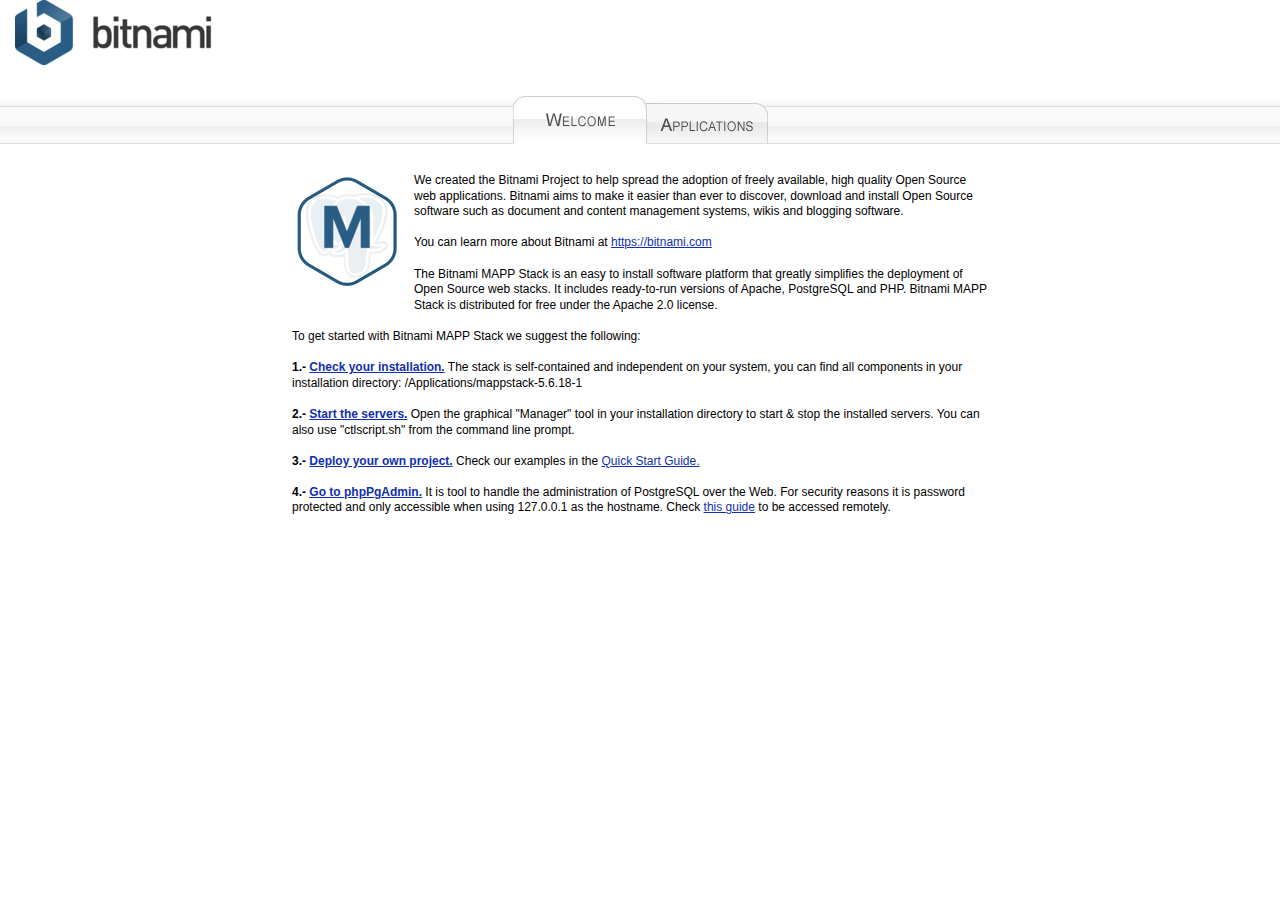
<file: index.html>
<!DOCTYPE html PUBLIC "-//W3C//DTD XHTML 1.0 Transitional//EN" "http://www.w3.org/TR/xhtml1/DTD/xhtml1-transitional.dtd">
<html xmlns="http://www.w3.org/1999/xhtml">
<head>
<meta http-equiv="Content-Type" content="text/html; charset=iso-8859-1" />
<title>Bitnami: Launch Page</title>
    <link href="css_library/bitnami.css" media="all" rel="Stylesheet" type="text/css"/>
</head>
<body>
<div id="container">
  <div id="header"> 
    <div id="bitnami">
        <a href="/"><img alt="Bitnami" src="img/bitnami.png?1186088387" /></a>
    </div>
  </div>
    <div id="menu_launch_page">
    	<table cellpadding="0" cellspacing="0">
        <tr>
          <td>
           	<img src="img/tab1_welcome.png" border="0" alt="" />
          </td>
          <td>
          	<a href='applications.html'>
          		<img src="img/tab2_welcome.png" border="0" alt="" />
          	</a>
          </td>
         </tr>
			</table>
    </div>
  <div id="lowerContainer">
    <div id="content">
        <div align="center">
<table class="tableParagraph">
<tr>
<td class="container">
<img align="left" src="img/mappstack.png" alt="Bitnami MAPP Stack">
<p>We created the Bitnami Project to help spread the adoption of freely
available, high quality Open Source web applications. Bitnami aims to make
it easier than ever to discover, download and install Open Source software such 
as document and content management systems, wikis and blogging software.<br/><br/>

You can learn more about Bitnami at <a href="https://bitnami.com">https://bitnami.com</a><br/><br/>

The Bitnami MAPP Stack is an easy to install
software platform that greatly simplifies the deployment of Open Source web
stacks. It includes ready-to-run versions of
Apache, PostgreSQL and PHP. Bitnami MAPP Stack is
distributed for free under the Apache 2.0 license.<br/><br/> 

To get started with Bitnami MAPP Stack we suggest the following:<br/><br/>


<b>1.- <a href="https://wiki.bitnami.com/Infrastructure_Stacks/Bitnami_AMP_Stacks#What_is_the_default_installation_directory.3f">Check your installation.</a></b> The stack is self-contained and independent on your system, you can find all components in your installation directory: /Applications/mappstack-5.6.18-1<br/><br/>
<b>2.- <a href="https://wiki.bitnami.com/Infrastructure_Stacks/Bitnami_AMP_Stacks#How_do_I_start_and_stop_the_servers.3f">Start the servers.</a></b> Open the graphical "Manager" tool in your installation directory to start & stop the installed servers. You can also use "ctlscript.sh" from the command line prompt. <br/><br/>
<b>3.- <a href="https://wiki.bitnami.com/Infrastructure_Stacks/Bitnami_AMP_Stacks#How_can_I_create_a_custom_PHP_application.3f">Deploy your own project.</a></b> Check our examples in the <a href="https://wiki.bitnami.com/Infrastructure_Stacks/Bitnami_AMP_Stacks">Quick Start Guide.</a><br/><br/>
<b>4.- <a href="http://127.0.0.1:8080/phppgadmin">Go to phpPgAdmin.</a></b> It is tool to handle the administration of PostgreSQL over the Web. For security reasons it is password protected and only accessible when using 127.0.0.1 as the hostname. Check <a href="https://wiki.bitnami.com/Components/phpMyAdmin_and_phpPgAdmin#How_to_enable_phpMyAdmin_or_phpPgAdmin_to_be_accessed_remotely.3f">this guide</a> to be accessed remotely.

</td>
</tr>
</table>
        </div>
        <br/><br/>
   </div>
  </div>
</div>
</body>
</html>
</file>
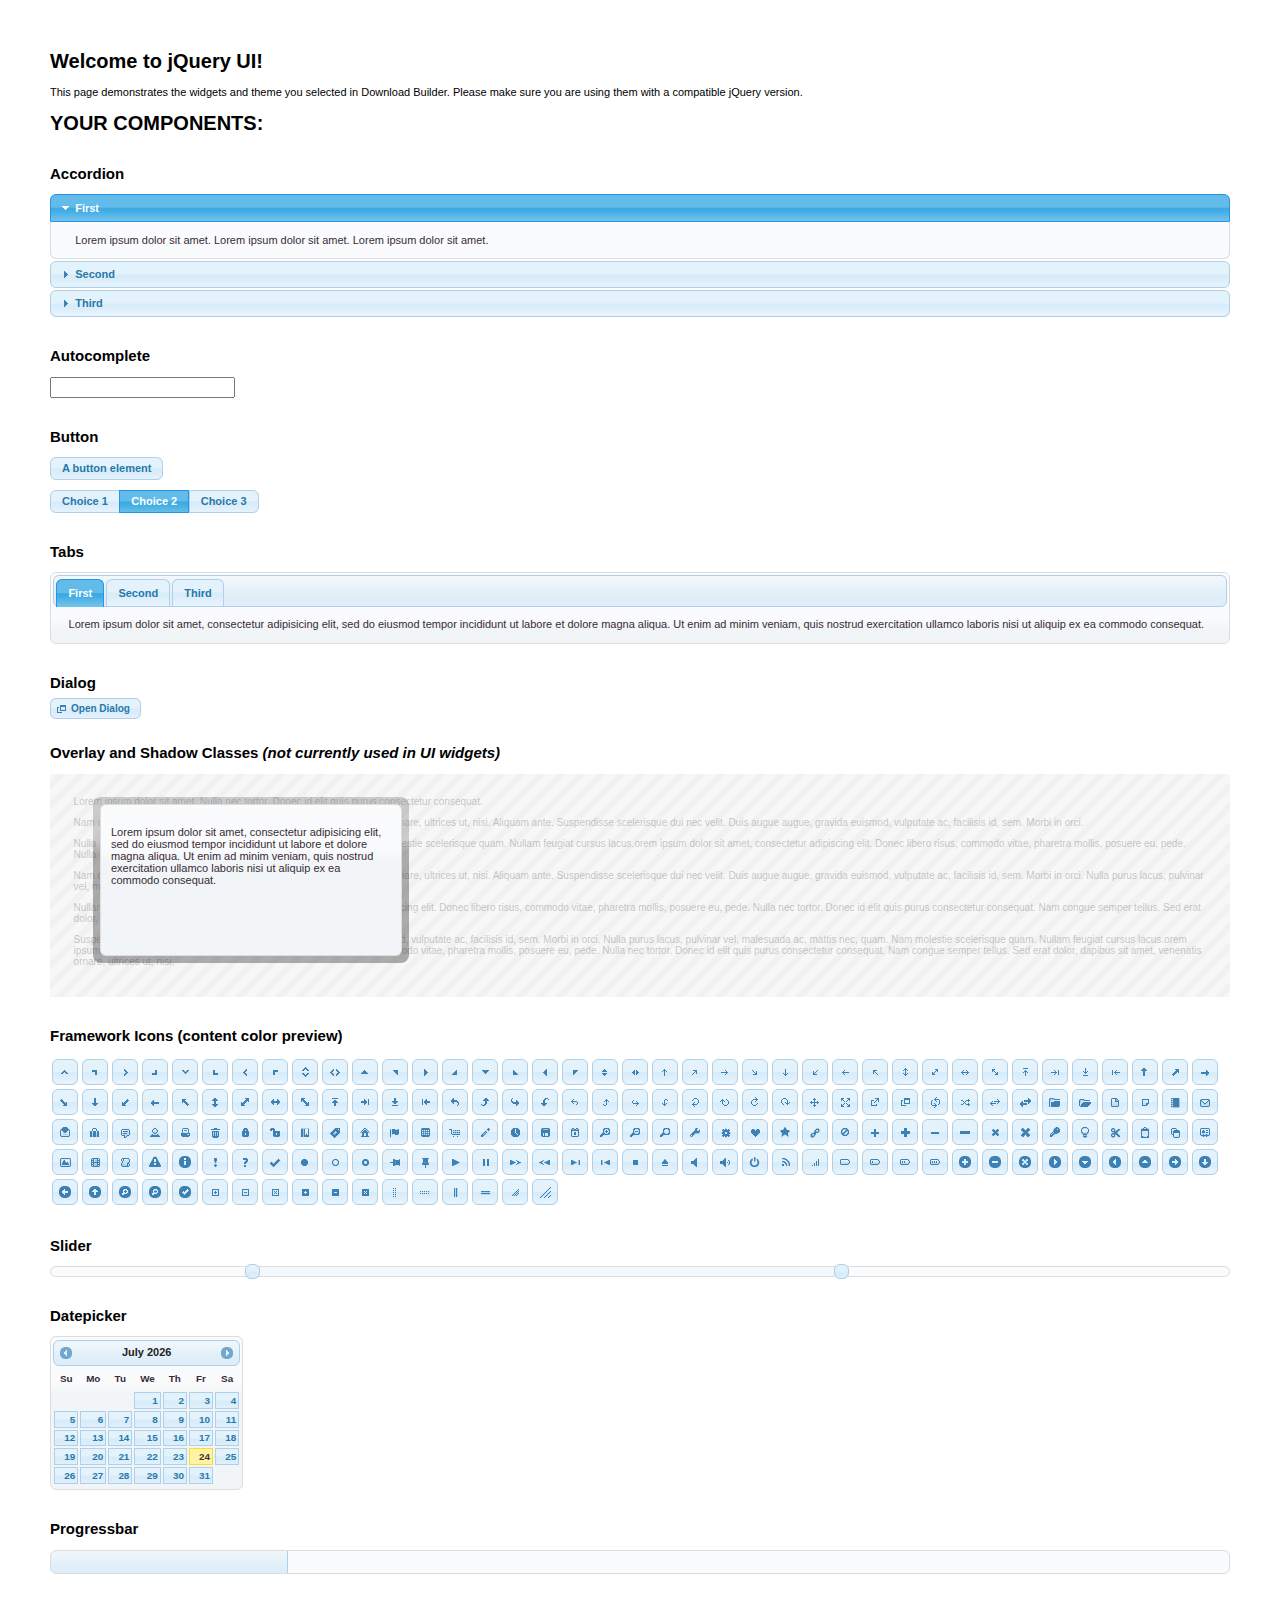
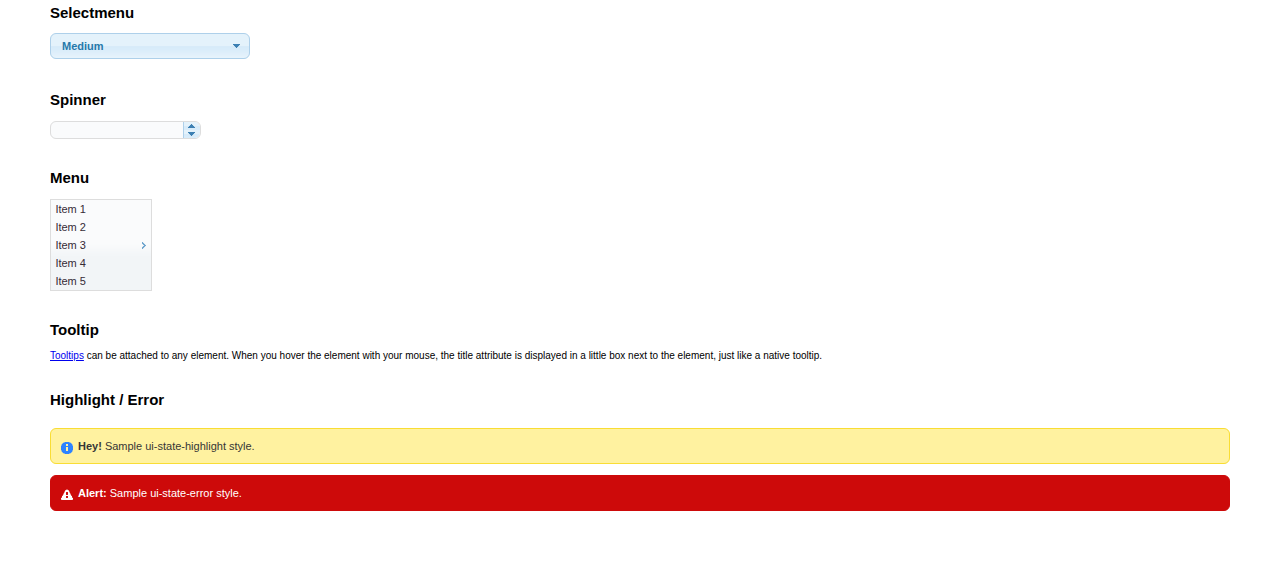
<file: js_library/jquery-ui-1.11.4.custom/index.html>
<!doctype html>
<html lang="us">
<head>
    <meta charset="utf-8">
    <title>jQuery UI Example Page</title>
    <link href="jquery-ui.css" rel="stylesheet">
    <style>
        body {
            font: 62.5% "Trebuchet MS", sans-serif;
            margin: 50px;
        }

        .demoHeaders {
            margin-top: 2em;
        }

        #dialog-link {
            padding: .4em 1em .4em 20px;
            text-decoration: none;
            position: relative;
        }

        #dialog-link span.ui-icon {
            margin: 0 5px 0 0;
            position: absolute;
            left: .2em;
            top: 50%;
            margin-top: -8px;
        }

        #icons {
            margin: 0;
            padding: 0;
        }

        #icons li {
            margin: 2px;
            position: relative;
            padding: 4px 0;
            cursor: pointer;
            float: left;
            list-style: none;
        }

        #icons span.ui-icon {
            float: left;
            margin: 0 4px;
        }

        .fakewindowcontain .ui-widget-overlay {
            position: absolute;
        }

        select {
            width: 200px;
        }
    </style>
</head>
<body>

<h1>Welcome to jQuery UI!</h1>

<div class="ui-widget">
    <p>This page demonstrates the widgets and theme you selected in Download Builder. Please make sure you are using
        them with a compatible jQuery version.</p>
</div>

<h1>YOUR COMPONENTS:</h1>


<!-- Accordion -->
<h2 class="demoHeaders">Accordion</h2>
<div id="accordion">
    <h3>First</h3>
    <div>Lorem ipsum dolor sit amet. Lorem ipsum dolor sit amet. Lorem ipsum dolor sit amet.</div>
    <h3>Second</h3>
    <div>Phasellus mattis tincidunt nibh.</div>
    <h3>Third</h3>
    <div>Nam dui erat, auctor a, dignissim quis.</div>
</div>


<!-- Autocomplete -->
<h2 class="demoHeaders">Autocomplete</h2>
<div>
    <input id="autocomplete" title="type &quot;a&quot;">
</div>


<!-- Button -->
<h2 class="demoHeaders">Button</h2>
<button id="button">A button element</button>
<form style="margin-top: 1em;">
    <div id="radioset">
        <input type="radio" id="radio1" name="radio"><label for="radio1">Choice 1</label>
        <input type="radio" id="radio2" name="radio" checked="checked"><label for="radio2">Choice 2</label>
        <input type="radio" id="radio3" name="radio"><label for="radio3">Choice 3</label>
    </div>
</form>


<!-- Tabs -->
<h2 class="demoHeaders">Tabs</h2>
<div id="tabs">
    <ul>
        <li><a href="#tabs-1">First</a></li>
        <li><a href="#tabs-2">Second</a></li>
        <li><a href="#tabs-3">Third</a></li>
    </ul>
    <div id="tabs-1">Lorem ipsum dolor sit amet, consectetur adipisicing elit, sed do eiusmod tempor incididunt ut
        labore et dolore magna aliqua. Ut enim ad minim veniam, quis nostrud exercitation ullamco laboris nisi ut
        aliquip ex ea commodo consequat.
    </div>
    <div id="tabs-2">Phasellus mattis tincidunt nibh. Cras orci urna, blandit id, pretium vel, aliquet ornare, felis.
        Maecenas scelerisque sem non nisl. Fusce sed lorem in enim dictum bibendum.
    </div>
    <div id="tabs-3">Nam dui erat, auctor a, dignissim quis, sollicitudin eu, felis. Pellentesque nisi urna, interdum
        eget, sagittis et, consequat vestibulum, lacus. Mauris porttitor ullamcorper augue.
    </div>
</div>


<!-- Dialog NOTE: Dialog is not generated by UI in this demo so it can be visually styled in themeroller-->
<h2 class="demoHeaders">Dialog</h2>
<p><a href="#" id="dialog-link" class="ui-state-default ui-corner-all"><span class="ui-icon ui-icon-newwin"></span>Open
    Dialog</a></p>

<h2 class="demoHeaders">Overlay and Shadow Classes <em>(not currently used in UI widgets)</em></h2>
<div style="position: relative; width: 96%; height: 200px; padding:1% 2%; overflow:hidden;" class="fakewindowcontain">
    <p>Lorem ipsum dolor sit amet, Nulla nec tortor. Donec id elit quis purus consectetur consequat. </p>
    <p>Nam congue semper tellus. Sed erat dolor, dapibus sit amet, venenatis ornare, ultrices ut, nisi. Aliquam ante.
        Suspendisse scelerisque dui nec velit. Duis augue augue, gravida euismod, vulputate ac, facilisis id, sem. Morbi
        in orci. </p>
    <p>Nulla purus lacus, pulvinar vel, malesuada ac, mattis nec, quam. Nam molestie scelerisque quam. Nullam feugiat
        cursus lacus.orem ipsum dolor sit amet, consectetur adipiscing elit. Donec libero risus, commodo vitae, pharetra
        mollis, posuere eu, pede. Nulla nec tortor. Donec id elit quis purus consectetur consequat. </p>
    <p>Nam congue semper tellus. Sed erat dolor, dapibus sit amet, venenatis ornare, ultrices ut, nisi. Aliquam ante.
        Suspendisse scelerisque dui nec velit. Duis augue augue, gravida euismod, vulputate ac, facilisis id, sem. Morbi
        in orci. Nulla purus lacus, pulvinar vel, malesuada ac, mattis nec, quam. Nam molestie scelerisque quam. </p>
    <p>Nullam feugiat cursus lacus.orem ipsum dolor sit amet, consectetur adipiscing elit. Donec libero risus, commodo
        vitae, pharetra mollis, posuere eu, pede. Nulla nec tortor. Donec id elit quis purus consectetur consequat. Nam
        congue semper tellus. Sed erat dolor, dapibus sit amet, venenatis ornare, ultrices ut, nisi. Aliquam ante. </p>
    <p>Suspendisse scelerisque dui nec velit. Duis augue augue, gravida euismod, vulputate ac, facilisis id, sem. Morbi
        in orci. Nulla purus lacus, pulvinar vel, malesuada ac, mattis nec, quam. Nam molestie scelerisque quam. Nullam
        feugiat cursus lacus.orem ipsum dolor sit amet, consectetur adipiscing elit. Donec libero risus, commodo vitae,
        pharetra mollis, posuere eu, pede. Nulla nec tortor. Donec id elit quis purus consectetur consequat. Nam congue
        semper tellus. Sed erat dolor, dapibus sit amet, venenatis ornare, ultrices ut, nisi. </p>

    <!-- ui-dialog -->
    <div class="ui-overlay">
        <div class="ui-widget-overlay"></div>
        <div class="ui-widget-shadow ui-corner-all"
             style="width: 302px; height: 152px; position: absolute; left: 50px; top: 30px;"></div>
    </div>
    <div style="position: absolute; width: 280px; height: 130px;left: 50px; top: 30px; padding: 10px;"
         class="ui-widget ui-widget-content ui-corner-all">
        <div class="ui-dialog-content ui-widget-content" style="background: none; border: 0;">
            <p>Lorem ipsum dolor sit amet, consectetur adipisicing elit, sed do eiusmod tempor incididunt ut labore et
                dolore magna aliqua. Ut enim ad minim veniam, quis nostrud exercitation ullamco laboris nisi ut aliquip
                ex ea commodo consequat.</p>
        </div>
    </div>

</div>

<!-- ui-dialog -->
<div id="dialog" title="Dialog Title">
    <p>Lorem ipsum dolor sit amet, consectetur adipisicing elit, sed do eiusmod tempor incididunt ut labore et dolore
        magna aliqua. Ut enim ad minim veniam, quis nostrud exercitation ullamco laboris nisi ut aliquip ex ea commodo
        consequat.</p>
</div>


<h2 class="demoHeaders">Framework Icons (content color preview)</h2>
<ul id="icons" class="ui-widget ui-helper-clearfix">
    <li class="ui-state-default ui-corner-all" title=".ui-icon-carat-1-n"><span
            class="ui-icon ui-icon-carat-1-n"></span></li>
    <li class="ui-state-default ui-corner-all" title=".ui-icon-carat-1-ne"><span
            class="ui-icon ui-icon-carat-1-ne"></span></li>
    <li class="ui-state-default ui-corner-all" title=".ui-icon-carat-1-e"><span
            class="ui-icon ui-icon-carat-1-e"></span></li>
    <li class="ui-state-default ui-corner-all" title=".ui-icon-carat-1-se"><span
            class="ui-icon ui-icon-carat-1-se"></span></li>
    <li class="ui-state-default ui-corner-all" title=".ui-icon-carat-1-s"><span
            class="ui-icon ui-icon-carat-1-s"></span></li>
    <li class="ui-state-default ui-corner-all" title=".ui-icon-carat-1-sw"><span
            class="ui-icon ui-icon-carat-1-sw"></span></li>
    <li class="ui-state-default ui-corner-all" title=".ui-icon-carat-1-w"><span
            class="ui-icon ui-icon-carat-1-w"></span></li>
    <li class="ui-state-default ui-corner-all" title=".ui-icon-carat-1-nw"><span
            class="ui-icon ui-icon-carat-1-nw"></span></li>
    <li class="ui-state-default ui-corner-all" title=".ui-icon-carat-2-n-s"><span
            class="ui-icon ui-icon-carat-2-n-s"></span></li>
    <li class="ui-state-default ui-corner-all" title=".ui-icon-carat-2-e-w"><span
            class="ui-icon ui-icon-carat-2-e-w"></span></li>
    <li class="ui-state-default ui-corner-all" title=".ui-icon-triangle-1-n"><span
            class="ui-icon ui-icon-triangle-1-n"></span></li>
    <li class="ui-state-default ui-corner-all" title=".ui-icon-triangle-1-ne"><span
            class="ui-icon ui-icon-triangle-1-ne"></span></li>
    <li class="ui-state-default ui-corner-all" title=".ui-icon-triangle-1-e"><span
            class="ui-icon ui-icon-triangle-1-e"></span></li>
    <li class="ui-state-default ui-corner-all" title=".ui-icon-triangle-1-se"><span
            class="ui-icon ui-icon-triangle-1-se"></span></li>
    <li class="ui-state-default ui-corner-all" title=".ui-icon-triangle-1-s"><span
            class="ui-icon ui-icon-triangle-1-s"></span></li>
    <li class="ui-state-default ui-corner-all" title=".ui-icon-triangle-1-sw"><span
            class="ui-icon ui-icon-triangle-1-sw"></span></li>
    <li class="ui-state-default ui-corner-all" title=".ui-icon-triangle-1-w"><span
            class="ui-icon ui-icon-triangle-1-w"></span></li>
    <li class="ui-state-default ui-corner-all" title=".ui-icon-triangle-1-nw"><span
            class="ui-icon ui-icon-triangle-1-nw"></span></li>
    <li class="ui-state-default ui-corner-all" title=".ui-icon-triangle-2-n-s"><span
            class="ui-icon ui-icon-triangle-2-n-s"></span></li>
    <li class="ui-state-default ui-corner-all" title=".ui-icon-triangle-2-e-w"><span
            class="ui-icon ui-icon-triangle-2-e-w"></span></li>
    <li class="ui-state-default ui-corner-all" title=".ui-icon-arrow-1-n"><span
            class="ui-icon ui-icon-arrow-1-n"></span></li>
    <li class="ui-state-default ui-corner-all" title=".ui-icon-arrow-1-ne"><span
            class="ui-icon ui-icon-arrow-1-ne"></span></li>
    <li class="ui-state-default ui-corner-all" title=".ui-icon-arrow-1-e"><span
            class="ui-icon ui-icon-arrow-1-e"></span></li>
    <li class="ui-state-default ui-corner-all" title=".ui-icon-arrow-1-se"><span
            class="ui-icon ui-icon-arrow-1-se"></span></li>
    <li class="ui-state-default ui-corner-all" title=".ui-icon-arrow-1-s"><span
            class="ui-icon ui-icon-arrow-1-s"></span></li>
    <li class="ui-state-default ui-corner-all" title=".ui-icon-arrow-1-sw"><span
            class="ui-icon ui-icon-arrow-1-sw"></span></li>
    <li class="ui-state-default ui-corner-all" title=".ui-icon-arrow-1-w"><span
            class="ui-icon ui-icon-arrow-1-w"></span></li>
    <li class="ui-state-default ui-corner-all" title=".ui-icon-arrow-1-nw"><span
            class="ui-icon ui-icon-arrow-1-nw"></span></li>
    <li class="ui-state-default ui-corner-all" title=".ui-icon-arrow-2-n-s"><span
            class="ui-icon ui-icon-arrow-2-n-s"></span></li>
    <li class="ui-state-default ui-corner-all" title=".ui-icon-arrow-2-ne-sw"><span
            class="ui-icon ui-icon-arrow-2-ne-sw"></span></li>
    <li class="ui-state-default ui-corner-all" title=".ui-icon-arrow-2-e-w"><span
            class="ui-icon ui-icon-arrow-2-e-w"></span></li>
    <li class="ui-state-default ui-corner-all" title=".ui-icon-arrow-2-se-nw"><span
            class="ui-icon ui-icon-arrow-2-se-nw"></span></li>
    <li class="ui-state-default ui-corner-all" title=".ui-icon-arrowstop-1-n"><span
            class="ui-icon ui-icon-arrowstop-1-n"></span></li>
    <li class="ui-state-default ui-corner-all" title=".ui-icon-arrowstop-1-e"><span
            class="ui-icon ui-icon-arrowstop-1-e"></span></li>
    <li class="ui-state-default ui-corner-all" title=".ui-icon-arrowstop-1-s"><span
            class="ui-icon ui-icon-arrowstop-1-s"></span></li>
    <li class="ui-state-default ui-corner-all" title=".ui-icon-arrowstop-1-w"><span
            class="ui-icon ui-icon-arrowstop-1-w"></span></li>
    <li class="ui-state-default ui-corner-all" title=".ui-icon-arrowthick-1-n"><span
            class="ui-icon ui-icon-arrowthick-1-n"></span></li>
    <li class="ui-state-default ui-corner-all" title=".ui-icon-arrowthick-1-ne"><span
            class="ui-icon ui-icon-arrowthick-1-ne"></span></li>
    <li class="ui-state-default ui-corner-all" title=".ui-icon-arrowthick-1-e"><span
            class="ui-icon ui-icon-arrowthick-1-e"></span></li>
    <li class="ui-state-default ui-corner-all" title=".ui-icon-arrowthick-1-se"><span
            class="ui-icon ui-icon-arrowthick-1-se"></span></li>
    <li class="ui-state-default ui-corner-all" title=".ui-icon-arrowthick-1-s"><span
            class="ui-icon ui-icon-arrowthick-1-s"></span></li>
    <li class="ui-state-default ui-corner-all" title=".ui-icon-arrowthick-1-sw"><span
            class="ui-icon ui-icon-arrowthick-1-sw"></span></li>
    <li class="ui-state-default ui-corner-all" title=".ui-icon-arrowthick-1-w"><span
            class="ui-icon ui-icon-arrowthick-1-w"></span></li>
    <li class="ui-state-default ui-corner-all" title=".ui-icon-arrowthick-1-nw"><span
            class="ui-icon ui-icon-arrowthick-1-nw"></span></li>
    <li class="ui-state-default ui-corner-all" title=".ui-icon-arrowthick-2-n-s"><span
            class="ui-icon ui-icon-arrowthick-2-n-s"></span></li>
    <li class="ui-state-default ui-corner-all" title=".ui-icon-arrowthick-2-ne-sw"><span
            class="ui-icon ui-icon-arrowthick-2-ne-sw"></span></li>
    <li class="ui-state-default ui-corner-all" title=".ui-icon-arrowthick-2-e-w"><span
            class="ui-icon ui-icon-arrowthick-2-e-w"></span></li>
    <li class="ui-state-default ui-corner-all" title=".ui-icon-arrowthick-2-se-nw"><span
            class="ui-icon ui-icon-arrowthick-2-se-nw"></span></li>
    <li class="ui-state-default ui-corner-all" title=".ui-icon-arrowthickstop-1-n"><span
            class="ui-icon ui-icon-arrowthickstop-1-n"></span></li>
    <li class="ui-state-default ui-corner-all" title=".ui-icon-arrowthickstop-1-e"><span
            class="ui-icon ui-icon-arrowthickstop-1-e"></span></li>
    <li class="ui-state-default ui-corner-all" title=".ui-icon-arrowthickstop-1-s"><span
            class="ui-icon ui-icon-arrowthickstop-1-s"></span></li>
    <li class="ui-state-default ui-corner-all" title=".ui-icon-arrowthickstop-1-w"><span
            class="ui-icon ui-icon-arrowthickstop-1-w"></span></li>
    <li class="ui-state-default ui-corner-all" title=".ui-icon-arrowreturnthick-1-w"><span
            class="ui-icon ui-icon-arrowreturnthick-1-w"></span></li>
    <li class="ui-state-default ui-corner-all" title=".ui-icon-arrowreturnthick-1-n"><span
            class="ui-icon ui-icon-arrowreturnthick-1-n"></span></li>
    <li class="ui-state-default ui-corner-all" title=".ui-icon-arrowreturnthick-1-e"><span
            class="ui-icon ui-icon-arrowreturnthick-1-e"></span></li>
    <li class="ui-state-default ui-corner-all" title=".ui-icon-arrowreturnthick-1-s"><span
            class="ui-icon ui-icon-arrowreturnthick-1-s"></span></li>
    <li class="ui-state-default ui-corner-all" title=".ui-icon-arrowreturn-1-w"><span
            class="ui-icon ui-icon-arrowreturn-1-w"></span></li>
    <li class="ui-state-default ui-corner-all" title=".ui-icon-arrowreturn-1-n"><span
            class="ui-icon ui-icon-arrowreturn-1-n"></span></li>
    <li class="ui-state-default ui-corner-all" title=".ui-icon-arrowreturn-1-e"><span
            class="ui-icon ui-icon-arrowreturn-1-e"></span></li>
    <li class="ui-state-default ui-corner-all" title=".ui-icon-arrowreturn-1-s"><span
            class="ui-icon ui-icon-arrowreturn-1-s"></span></li>
    <li class="ui-state-default ui-corner-all" title=".ui-icon-arrowrefresh-1-w"><span
            class="ui-icon ui-icon-arrowrefresh-1-w"></span></li>
    <li class="ui-state-default ui-corner-all" title=".ui-icon-arrowrefresh-1-n"><span
            class="ui-icon ui-icon-arrowrefresh-1-n"></span></li>
    <li class="ui-state-default ui-corner-all" title=".ui-icon-arrowrefresh-1-e"><span
            class="ui-icon ui-icon-arrowrefresh-1-e"></span></li>
    <li class="ui-state-default ui-corner-all" title=".ui-icon-arrowrefresh-1-s"><span
            class="ui-icon ui-icon-arrowrefresh-1-s"></span></li>
    <li class="ui-state-default ui-corner-all" title=".ui-icon-arrow-4"><span class="ui-icon ui-icon-arrow-4"></span>
    </li>
    <li class="ui-state-default ui-corner-all" title=".ui-icon-arrow-4-diag"><span
            class="ui-icon ui-icon-arrow-4-diag"></span></li>
    <li class="ui-state-default ui-corner-all" title=".ui-icon-extlink"><span class="ui-icon ui-icon-extlink"></span>
    </li>
    <li class="ui-state-default ui-corner-all" title=".ui-icon-newwin"><span class="ui-icon ui-icon-newwin"></span></li>
    <li class="ui-state-default ui-corner-all" title=".ui-icon-refresh"><span class="ui-icon ui-icon-refresh"></span>
    </li>
    <li class="ui-state-default ui-corner-all" title=".ui-icon-shuffle"><span class="ui-icon ui-icon-shuffle"></span>
    </li>
    <li class="ui-state-default ui-corner-all" title=".ui-icon-transfer-e-w"><span
            class="ui-icon ui-icon-transfer-e-w"></span></li>
    <li class="ui-state-default ui-corner-all" title=".ui-icon-transferthick-e-w"><span
            class="ui-icon ui-icon-transferthick-e-w"></span></li>
    <li class="ui-state-default ui-corner-all" title=".ui-icon-folder-collapsed"><span
            class="ui-icon ui-icon-folder-collapsed"></span></li>
    <li class="ui-state-default ui-corner-all" title=".ui-icon-folder-open"><span
            class="ui-icon ui-icon-folder-open"></span></li>
    <li class="ui-state-default ui-corner-all" title=".ui-icon-document"><span class="ui-icon ui-icon-document"></span>
    </li>
    <li class="ui-state-default ui-corner-all" title=".ui-icon-document-b"><span
            class="ui-icon ui-icon-document-b"></span></li>
    <li class="ui-state-default ui-corner-all" title=".ui-icon-note"><span class="ui-icon ui-icon-note"></span></li>
    <li class="ui-state-default ui-corner-all" title=".ui-icon-mail-closed"><span
            class="ui-icon ui-icon-mail-closed"></span></li>
    <li class="ui-state-default ui-corner-all" title=".ui-icon-mail-open"><span
            class="ui-icon ui-icon-mail-open"></span></li>
    <li class="ui-state-default ui-corner-all" title=".ui-icon-suitcase"><span class="ui-icon ui-icon-suitcase"></span>
    </li>
    <li class="ui-state-default ui-corner-all" title=".ui-icon-comment"><span class="ui-icon ui-icon-comment"></span>
    </li>
    <li class="ui-state-default ui-corner-all" title=".ui-icon-person"><span class="ui-icon ui-icon-person"></span></li>
    <li class="ui-state-default ui-corner-all" title=".ui-icon-print"><span class="ui-icon ui-icon-print"></span></li>
    <li class="ui-state-default ui-corner-all" title=".ui-icon-trash"><span class="ui-icon ui-icon-trash"></span></li>
    <li class="ui-state-default ui-corner-all" title=".ui-icon-locked"><span class="ui-icon ui-icon-locked"></span></li>
    <li class="ui-state-default ui-corner-all" title=".ui-icon-unlocked"><span class="ui-icon ui-icon-unlocked"></span>
    </li>
    <li class="ui-state-default ui-corner-all" title=".ui-icon-bookmark"><span class="ui-icon ui-icon-bookmark"></span>
    </li>
    <li class="ui-state-default ui-corner-all" title=".ui-icon-tag"><span class="ui-icon ui-icon-tag"></span></li>
    <li class="ui-state-default ui-corner-all" title=".ui-icon-home"><span class="ui-icon ui-icon-home"></span></li>
    <li class="ui-state-default ui-corner-all" title=".ui-icon-flag"><span class="ui-icon ui-icon-flag"></span></li>
    <li class="ui-state-default ui-corner-all" title=".ui-icon-calculator"><span
            class="ui-icon ui-icon-calculator"></span></li>
    <li class="ui-state-default ui-corner-all" title=".ui-icon-cart"><span class="ui-icon ui-icon-cart"></span></li>
    <li class="ui-state-default ui-corner-all" title=".ui-icon-pencil"><span class="ui-icon ui-icon-pencil"></span></li>
    <li class="ui-state-default ui-corner-all" title=".ui-icon-clock"><span class="ui-icon ui-icon-clock"></span></li>
    <li class="ui-state-default ui-corner-all" title=".ui-icon-disk"><span class="ui-icon ui-icon-disk"></span></li>
    <li class="ui-state-default ui-corner-all" title=".ui-icon-calendar"><span class="ui-icon ui-icon-calendar"></span>
    </li>
    <li class="ui-state-default ui-corner-all" title=".ui-icon-zoomin"><span class="ui-icon ui-icon-zoomin"></span></li>
    <li class="ui-state-default ui-corner-all" title=".ui-icon-zoomout"><span class="ui-icon ui-icon-zoomout"></span>
    </li>
    <li class="ui-state-default ui-corner-all" title=".ui-icon-search"><span class="ui-icon ui-icon-search"></span></li>
    <li class="ui-state-default ui-corner-all" title=".ui-icon-wrench"><span class="ui-icon ui-icon-wrench"></span></li>
    <li class="ui-state-default ui-corner-all" title=".ui-icon-gear"><span class="ui-icon ui-icon-gear"></span></li>
    <li class="ui-state-default ui-corner-all" title=".ui-icon-heart"><span class="ui-icon ui-icon-heart"></span></li>
    <li class="ui-state-default ui-corner-all" title=".ui-icon-star"><span class="ui-icon ui-icon-star"></span></li>
    <li class="ui-state-default ui-corner-all" title=".ui-icon-link"><span class="ui-icon ui-icon-link"></span></li>
    <li class="ui-state-default ui-corner-all" title=".ui-icon-cancel"><span class="ui-icon ui-icon-cancel"></span></li>
    <li class="ui-state-default ui-corner-all" title=".ui-icon-plus"><span class="ui-icon ui-icon-plus"></span></li>
    <li class="ui-state-default ui-corner-all" title=".ui-icon-plusthick"><span
            class="ui-icon ui-icon-plusthick"></span></li>
    <li class="ui-state-default ui-corner-all" title=".ui-icon-minus"><span class="ui-icon ui-icon-minus"></span></li>
    <li class="ui-state-default ui-corner-all" title=".ui-icon-minusthick"><span
            class="ui-icon ui-icon-minusthick"></span></li>
    <li class="ui-state-default ui-corner-all" title=".ui-icon-close"><span class="ui-icon ui-icon-close"></span></li>
    <li class="ui-state-default ui-corner-all" title=".ui-icon-closethick"><span
            class="ui-icon ui-icon-closethick"></span></li>
    <li class="ui-state-default ui-corner-all" title=".ui-icon-key"><span class="ui-icon ui-icon-key"></span></li>
    <li class="ui-state-default ui-corner-all" title=".ui-icon-lightbulb"><span
            class="ui-icon ui-icon-lightbulb"></span></li>
    <li class="ui-state-default ui-corner-all" title=".ui-icon-scissors"><span class="ui-icon ui-icon-scissors"></span>
    </li>
    <li class="ui-state-default ui-corner-all" title=".ui-icon-clipboard"><span
            class="ui-icon ui-icon-clipboard"></span></li>
    <li class="ui-state-default ui-corner-all" title=".ui-icon-copy"><span class="ui-icon ui-icon-copy"></span></li>
    <li class="ui-state-default ui-corner-all" title=".ui-icon-contact"><span class="ui-icon ui-icon-contact"></span>
    </li>
    <li class="ui-state-default ui-corner-all" title=".ui-icon-image"><span class="ui-icon ui-icon-image"></span></li>
    <li class="ui-state-default ui-corner-all" title=".ui-icon-video"><span class="ui-icon ui-icon-video"></span></li>
    <li class="ui-state-default ui-corner-all" title=".ui-icon-script"><span class="ui-icon ui-icon-script"></span></li>
    <li class="ui-state-default ui-corner-all" title=".ui-icon-alert"><span class="ui-icon ui-icon-alert"></span></li>
    <li class="ui-state-default ui-corner-all" title=".ui-icon-info"><span class="ui-icon ui-icon-info"></span></li>
    <li class="ui-state-default ui-corner-all" title=".ui-icon-notice"><span class="ui-icon ui-icon-notice"></span></li>
    <li class="ui-state-default ui-corner-all" title=".ui-icon-help"><span class="ui-icon ui-icon-help"></span></li>
    <li class="ui-state-default ui-corner-all" title=".ui-icon-check"><span class="ui-icon ui-icon-check"></span></li>
    <li class="ui-state-default ui-corner-all" title=".ui-icon-bullet"><span class="ui-icon ui-icon-bullet"></span></li>
    <li class="ui-state-default ui-corner-all" title=".ui-icon-radio-off"><span
            class="ui-icon ui-icon-radio-off"></span></li>
    <li class="ui-state-default ui-corner-all" title=".ui-icon-radio-on"><span class="ui-icon ui-icon-radio-on"></span>
    </li>
    <li class="ui-state-default ui-corner-all" title=".ui-icon-pin-w"><span class="ui-icon ui-icon-pin-w"></span></li>
    <li class="ui-state-default ui-corner-all" title=".ui-icon-pin-s"><span class="ui-icon ui-icon-pin-s"></span></li>
    <li class="ui-state-default ui-corner-all" title=".ui-icon-play"><span class="ui-icon ui-icon-play"></span></li>
    <li class="ui-state-default ui-corner-all" title=".ui-icon-pause"><span class="ui-icon ui-icon-pause"></span></li>
    <li class="ui-state-default ui-corner-all" title=".ui-icon-seek-next"><span
            class="ui-icon ui-icon-seek-next"></span></li>
    <li class="ui-state-default ui-corner-all" title=".ui-icon-seek-prev"><span
            class="ui-icon ui-icon-seek-prev"></span></li>
    <li class="ui-state-default ui-corner-all" title=".ui-icon-seek-end"><span class="ui-icon ui-icon-seek-end"></span>
    </li>
    <li class="ui-state-default ui-corner-all" title=".ui-icon-seek-first"><span
            class="ui-icon ui-icon-seek-first"></span></li>
    <li class="ui-state-default ui-corner-all" title=".ui-icon-stop"><span class="ui-icon ui-icon-stop"></span></li>
    <li class="ui-state-default ui-corner-all" title=".ui-icon-eject"><span class="ui-icon ui-icon-eject"></span></li>
    <li class="ui-state-default ui-corner-all" title=".ui-icon-volume-off"><span
            class="ui-icon ui-icon-volume-off"></span></li>
    <li class="ui-state-default ui-corner-all" title=".ui-icon-volume-on"><span
            class="ui-icon ui-icon-volume-on"></span></li>
    <li class="ui-state-default ui-corner-all" title=".ui-icon-power"><span class="ui-icon ui-icon-power"></span></li>
    <li class="ui-state-default ui-corner-all" title=".ui-icon-signal-diag"><span
            class="ui-icon ui-icon-signal-diag"></span></li>
    <li class="ui-state-default ui-corner-all" title=".ui-icon-signal"><span class="ui-icon ui-icon-signal"></span></li>
    <li class="ui-state-default ui-corner-all" title=".ui-icon-battery-0"><span
            class="ui-icon ui-icon-battery-0"></span></li>
    <li class="ui-state-default ui-corner-all" title=".ui-icon-battery-1"><span
            class="ui-icon ui-icon-battery-1"></span></li>
    <li class="ui-state-default ui-corner-all" title=".ui-icon-battery-2"><span
            class="ui-icon ui-icon-battery-2"></span></li>
    <li class="ui-state-default ui-corner-all" title=".ui-icon-battery-3"><span
            class="ui-icon ui-icon-battery-3"></span></li>
    <li class="ui-state-default ui-corner-all" title=".ui-icon-circle-plus"><span
            class="ui-icon ui-icon-circle-plus"></span></li>
    <li class="ui-state-default ui-corner-all" title=".ui-icon-circle-minus"><span
            class="ui-icon ui-icon-circle-minus"></span></li>
    <li class="ui-state-default ui-corner-all" title=".ui-icon-circle-close"><span
            class="ui-icon ui-icon-circle-close"></span></li>
    <li class="ui-state-default ui-corner-all" title=".ui-icon-circle-triangle-e"><span
            class="ui-icon ui-icon-circle-triangle-e"></span></li>
    <li class="ui-state-default ui-corner-all" title=".ui-icon-circle-triangle-s"><span
            class="ui-icon ui-icon-circle-triangle-s"></span></li>
    <li class="ui-state-default ui-corner-all" title=".ui-icon-circle-triangle-w"><span
            class="ui-icon ui-icon-circle-triangle-w"></span></li>
    <li class="ui-state-default ui-corner-all" title=".ui-icon-circle-triangle-n"><span
            class="ui-icon ui-icon-circle-triangle-n"></span></li>
    <li class="ui-state-default ui-corner-all" title=".ui-icon-circle-arrow-e"><span
            class="ui-icon ui-icon-circle-arrow-e"></span></li>
    <li class="ui-state-default ui-corner-all" title=".ui-icon-circle-arrow-s"><span
            class="ui-icon ui-icon-circle-arrow-s"></span></li>
    <li class="ui-state-default ui-corner-all" title=".ui-icon-circle-arrow-w"><span
            class="ui-icon ui-icon-circle-arrow-w"></span></li>
    <li class="ui-state-default ui-corner-all" title=".ui-icon-circle-arrow-n"><span
            class="ui-icon ui-icon-circle-arrow-n"></span></li>
    <li class="ui-state-default ui-corner-all" title=".ui-icon-circle-zoomin"><span
            class="ui-icon ui-icon-circle-zoomin"></span></li>
    <li class="ui-state-default ui-corner-all" title=".ui-icon-circle-zoomout"><span
            class="ui-icon ui-icon-circle-zoomout"></span></li>
    <li class="ui-state-default ui-corner-all" title=".ui-icon-circle-check"><span
            class="ui-icon ui-icon-circle-check"></span></li>
    <li class="ui-state-default ui-corner-all" title=".ui-icon-circlesmall-plus"><span
            class="ui-icon ui-icon-circlesmall-plus"></span></li>
    <li class="ui-state-default ui-corner-all" title=".ui-icon-circlesmall-minus"><span
            class="ui-icon ui-icon-circlesmall-minus"></span></li>
    <li class="ui-state-default ui-corner-all" title=".ui-icon-circlesmall-close"><span
            class="ui-icon ui-icon-circlesmall-close"></span></li>
    <li class="ui-state-default ui-corner-all" title=".ui-icon-squaresmall-plus"><span
            class="ui-icon ui-icon-squaresmall-plus"></span></li>
    <li class="ui-state-default ui-corner-all" title=".ui-icon-squaresmall-minus"><span
            class="ui-icon ui-icon-squaresmall-minus"></span></li>
    <li class="ui-state-default ui-corner-all" title=".ui-icon-squaresmall-close"><span
            class="ui-icon ui-icon-squaresmall-close"></span></li>
    <li class="ui-state-default ui-corner-all" title=".ui-icon-grip-dotted-vertical"><span
            class="ui-icon ui-icon-grip-dotted-vertical"></span></li>
    <li class="ui-state-default ui-corner-all" title=".ui-icon-grip-dotted-horizontal"><span
            class="ui-icon ui-icon-grip-dotted-horizontal"></span></li>
    <li class="ui-state-default ui-corner-all" title=".ui-icon-grip-solid-vertical"><span
            class="ui-icon ui-icon-grip-solid-vertical"></span></li>
    <li class="ui-state-default ui-corner-all" title=".ui-icon-grip-solid-horizontal"><span
            class="ui-icon ui-icon-grip-solid-horizontal"></span></li>
    <li class="ui-state-default ui-corner-all" title=".ui-icon-gripsmall-diagonal-se"><span
            class="ui-icon ui-icon-gripsmall-diagonal-se"></span></li>
    <li class="ui-state-default ui-corner-all" title=".ui-icon-grip-diagonal-se"><span
            class="ui-icon ui-icon-grip-diagonal-se"></span></li>
</ul>


<!-- Slider -->
<h2 class="demoHeaders">Slider</h2>
<div id="slider"></div>


<!-- Datepicker -->
<h2 class="demoHeaders">Datepicker</h2>
<div id="datepicker"></div>


<!-- Progressbar -->
<h2 class="demoHeaders">Progressbar</h2>
<div id="progressbar"></div>


<!-- Progressbar -->
<h2 class="demoHeaders">Selectmenu</h2>
<select id="selectmenu">
    <option>Slower</option>
    <option>Slow</option>
    <option selected="selected">Medium</option>
    <option>Fast</option>
    <option>Faster</option>
</select>


<!-- Spinner -->
<h2 class="demoHeaders">Spinner</h2>
<input id="spinner">


<!-- Menu -->
<h2 class="demoHeaders">Menu</h2>
<ul style="width:100px;" id="menu">
    <li>Item 1</li>
    <li>Item 2</li>
    <li>Item 3
        <ul>
            <li>Item 3-1</li>
            <li>Item 3-2</li>
            <li>Item 3-3</li>
            <li>Item 3-4</li>
            <li>Item 3-5</li>
        </ul>
    </li>
    <li>Item 4</li>
    <li>Item 5</li>
</ul>


<!-- Tooltip -->
<h2 class="demoHeaders">Tooltip</h2>
<p id="tooltip">
    <a href="#" title="That&apos;s what this widget is">Tooltips</a> can be attached to any element. When you hover
    the element with your mouse, the title attribute is displayed in a little box next to the element, just like a
    native tooltip.
</p>


<!-- Highlight / Error -->
<h2 class="demoHeaders">Highlight / Error</h2>
<div class="ui-widget">
    <div class="ui-state-highlight ui-corner-all" style="margin-top: 20px; padding: 0 .7em;">
        <p><span class="ui-icon ui-icon-info" style="float: left; margin-right: .3em;"></span>
            <strong>Hey!</strong> Sample ui-state-highlight style.</p>
    </div>
</div>
<br>
<div class="ui-widget">
    <div class="ui-state-error ui-corner-all" style="padding: 0 .7em;">
        <p><span class="ui-icon ui-icon-alert" style="float: left; margin-right: .3em;"></span>
            <strong>Alert:</strong> Sample ui-state-error style.</p>
    </div>
</div>

<script src="external/jquery/jquery.js"></script>
<script src="jquery-ui.js"></script>
<script>

    $("#accordion").accordion();


    var availableTags = [
        "ActionScript",
        "AppleScript",
        "Asp",
        "BASIC",
        "C",
        "C++",
        "Clojure",
        "COBOL",
        "ColdFusion",
        "Erlang",
        "Fortran",
        "Groovy",
        "Haskell",
        "Java",
        "JavaScript",
        "Lisp",
        "Perl",
        "PHP",
        "Python",
        "Ruby",
        "Scala",
        "Scheme"
    ];
    $("#autocomplete").autocomplete({
        source: availableTags
    });


    $("#button").button();
    $("#radioset").buttonset();


    $("#tabs").tabs();


    $("#dialog").dialog({
        autoOpen: false,
        width: 400,
        buttons: [
            {
                text: "Ok",
                click: function () {
                    $(this).dialog("close");
                }
            },
            {
                text: "Cancel",
                click: function () {
                    $(this).dialog("close");
                }
            }
        ]
    });

    // Link to open the dialog
    $("#dialog-link").click(function (event) {
        $("#dialog").dialog("open");
        event.preventDefault();
    });


    $("#datepicker").datepicker({
        inline: true
    });


    $("#slider").slider({
        range: true,
        values: [17, 67]
    });


    $("#progressbar").progressbar({
        value: 20
    });


    $("#spinner").spinner();


    $("#menu").menu();


    $("#tooltip").tooltip();


    $("#selectmenu").selectmenu();


    // Hover states on the static widgets
    $("#dialog-link, #icons li").hover(
            function () {
                $(this).addClass("ui-state-hover");
            },
            function () {
                $(this).removeClass("ui-state-hover");
            }
    );
</script>
</body>
</html>
</file>
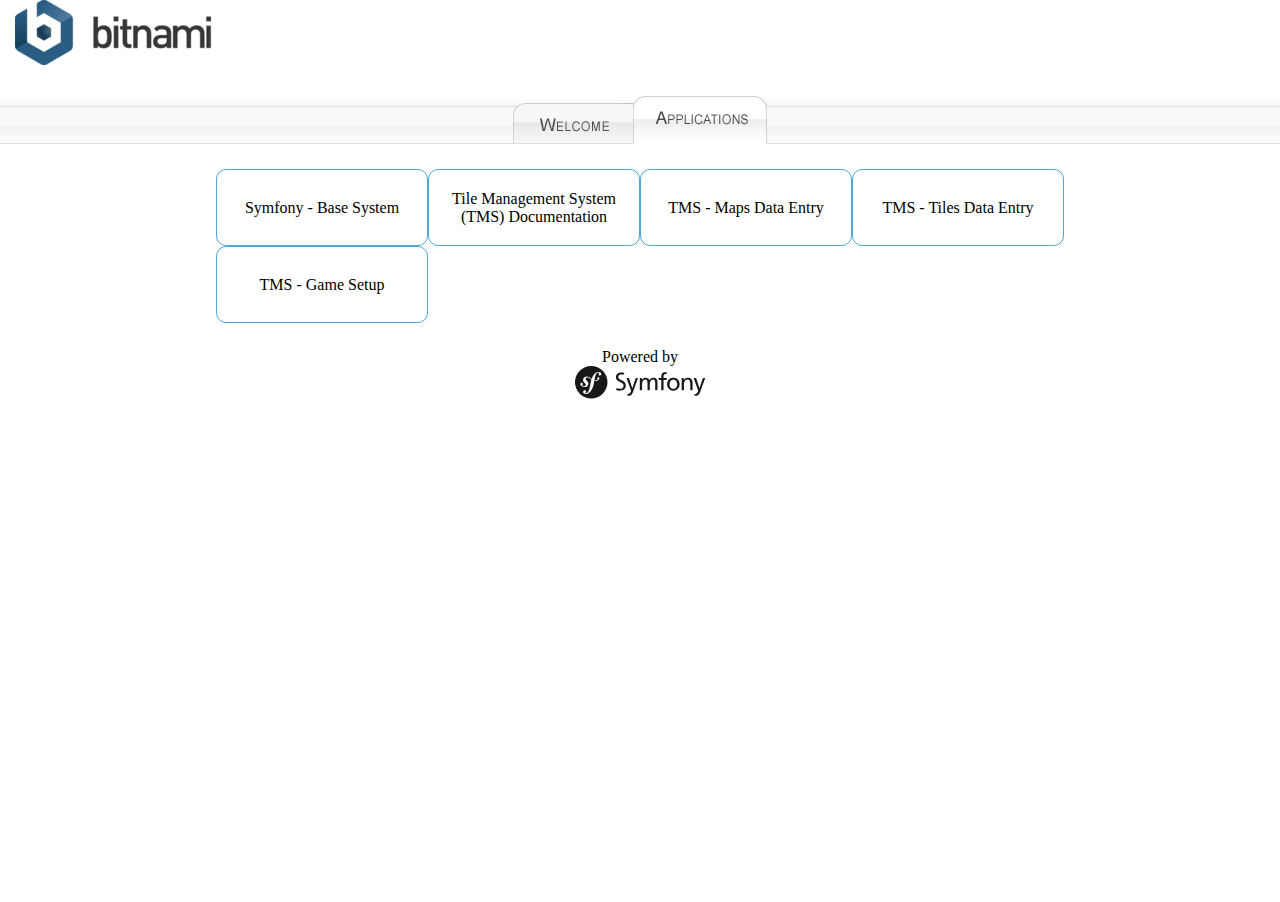
<file: applications.html>
<!DOCTYPE html PUBLIC "-//W3C//DTD XHTML 1.0 Transitional//EN" "http://www.w3.org/TR/xhtml1/DTD/xhtml1-transitional.dtd">
<html xmlns="http://www.w3.org/1999/xhtml">
	<head>
		<meta http-equiv="Content-Type" content="text/html; charset=utf-8" />
		<title>Bitnami: Launch Page</title>
		<link media="all" rel="Stylesheet" type="text/css" href="css_library/bitnami.css">
		<link rel="stylesheet" type="text/css" href="css_library/thegame.css">
	<!-- Start of jQuery -->
		<link href="js_library/jquery-ui-1.11.4.custom/jquery-ui.min.css" rel="stylesheet" type="text/css">
		<script src="js_library/jquery-ui-1.11.4.custom/external/jquery/jquery.js" type="text/javascript"></script>
		<script src="js_library/jquery-ui-1.11.4.custom/jquery-ui.min.js" type="text/javascript"></script>
	</head>
<body>
<div id="container">
  <div id="header"> 
    <div id="bitnami">
        <a href="/"><img alt="Bitnami" src="img/bitnami.png?1186088387" /></a>
    </div>
  </div>
  <div id="menu_launch_page">
    <table cellpadding="0" cellspacing="0">
      <tr>
        <td>
          <a href="index.html"><img src="img/tab1_applications.png" border="0" alt="" /></a>
        </td>
        <td><img src="img/tab2_applications.png" border="0" alt="" />
        </td>
      </tr>
    </table>
  </div>
	<div style="display: inline-block;">
		<div class="Table">
			<div class="Row">
				<div class="Cell Cell-Large">
					<a onclick="window.open('http://mybitnami:8000', '_blank', 'location=yes,height=700px,width=1000px,top=100px,left=100px,scrollbars=yes,status=yes');">
						Symfony - Base System
					</a>
				</div>
				<div class="Cell Cell-Large">
					<a onclick="window.open('http://mybitnami:8000/index', '_blank', 'location=yes,height=700px,width=1000px,top=100px,left=100px,scrollbars=yes,status=yes');">
						Tile Management System (TMS) Documentation
					</a>
				</div>
				<div class="Cell Cell-Large">
					<a onclick="window.open('http://mybitnami:8000/tilemgmtmaps', '_blank', 'location=yes,height=700px,width=1000px,top=100px,left=100px,scrollbars=yes,status=yes');">
						TMS - Maps Data Entry
					</a>
				</div>
				<div class="Cell Cell-Large">
					<a onclick="window.open('http://mybitnami:8000/tilemgmttiles', '_blank', 'location=yes,height=700px,width=1000px,top=100px,left=100px,scrollbars=yes,status=yes');">
						TMS - Tiles Data Entry
					</a>
				</div>
			</div>
		  <div class="Row">
			  <div class="Cell Cell-Large">
				  <a onclick="window.open('http://mybitnami:8000/gamesetup', '_blank', 'location=yes,height=800px,width=1250px,top=100px,left=100px,scrollbars=yes,status=yes');">
					  TMS - Game Setup
				  </a>
			  </div>
		  </div>
  		</div>
	</div>
</div>
<div style="height: 50px">
</div>
<footer class="footer">
	Powered by<br/>
	<svg xmlns="http://www.w3.org/2000/svg" xmlns:xlink="http://www.w3.org/1999/xlink" version="1.1" id="Calque_1" x="0px" y="0px" width="130px" height="33px" viewBox="0 0 260 66" enable-background="new 0 0 260 66" xml:space="preserve">
	<g>
		<g>
			<circle fill="#1A171B" cx="32.455" cy="32.665" r="32.455"/>
			<path fill="#FFFFFF" d="M46.644,12.219c-3.297,0.115-6.175,1.932-8.317,4.446c-2.372,2.756-3.95,6.025-5.087,9.362    c-2.034-1.667-3.603-3.825-6.866-4.766c-2.522-0.724-5.171-0.425-7.607,1.39c-1.154,0.862-1.949,2.165-2.327,3.39    c-0.979,3.183,1.029,6.016,1.941,7.033l1.994,2.137c0.411,0.419,1.401,1.512,0.917,3.079c-0.523,1.704-2.577,2.807-4.684,2.157    c-0.941-0.287-2.293-0.988-1.99-1.975c0.125-0.404,0.414-0.706,0.569-1.055c0.142-0.3,0.21-0.525,0.253-0.657    c0.385-1.257-0.141-2.892-1.487-3.307c-1.256-0.385-2.541-0.08-3.039,1.537c-0.565,1.837,0.314,5.171,5.023,6.623    c5.517,1.695,10.184-1.309,10.846-5.227c0.417-2.454-0.691-4.277-2.721-6.622l-1.654-1.829c-1.002-1.001-1.346-2.707-0.309-4.018    c0.875-1.106,2.121-1.578,4.162-1.023c2.979,0.809,4.307,2.876,6.523,4.543c-0.915,3.001-1.513,6.013-2.054,8.714L30.4,38.165    c-1.584,8.308-2.793,12.87-5.935,15.489c-0.633,0.45-1.538,1.124-2.902,1.171c-0.715,0.022-0.946-0.47-0.956-0.684    c-0.017-0.502,0.406-0.732,0.687-0.958c0.42-0.229,1.055-0.609,1.012-1.826c-0.046-1.438-1.237-2.685-2.959-2.628    c-1.29,0.044-3.256,1.258-3.182,3.48c0.077,2.295,2.216,4.015,5.441,3.906c1.724-0.059,5.574-0.761,9.368-5.271    c4.416-5.17,5.651-11.097,6.58-15.435l1.037-5.727c0.576,0.069,1.192,0.115,1.862,0.131c5.5,0.116,8.251-2.733,8.292-4.805    c0.027-1.254-0.823-2.488-2.013-2.46c-0.852,0.024-1.922,0.591-2.179,1.769c-0.251,1.156,1.75,2.199,0.186,3.212    c-1.111,0.719-3.103,1.226-5.908,0.814l0.51-2.819c1.041-5.346,2.325-11.922,7.196-12.082c0.355-0.018,1.654,0.016,1.684,0.875    c0.009,0.287-0.062,0.36-0.398,1.017c-0.342,0.512-0.471,0.948-0.455,1.449c0.047,1.365,1.085,2.262,2.586,2.208    c2.01-0.065,2.588-2.022,2.555-3.027C52.428,13.603,49.939,12.111,46.644,12.219z"/>
		</g>
		<g>
			<g>
				<path fill="#1A171B" d="M196.782,23.534c7.48,0,12.499,5.407,12.499,12.887c0,7.048-5.116,12.886-12.499,12.886     c-7.435,0-12.55-5.838-12.55-12.886C184.232,28.941,189.25,23.534,196.782,23.534z M196.782,45.643     c5.306,0,7.671-4.827,7.671-9.222c0-4.68-2.847-9.217-7.671-9.217c-4.877,0-7.724,4.537-7.724,9.217     C189.059,40.815,191.423,45.643,196.782,45.643z"/>
			</g>
			<path fill="#1A171B" d="M183.61,25.825v-1.713h-6.518v-2.341c0-3.33,0.483-5.842,4.391-5.842c0.072,0,0.149,0.005,0.224,0.008    c0.008,0,0.007-0.012,0.016-0.012c1.085,0.08,1.987-0.804,2.048-1.887l0.08-1.486c-0.915-0.146-1.884-0.29-3.039-0.29    c-6.709,0-8.255,3.91-8.255,9.896v1.955h-5.795v1.913c0.149,0.99,0.996,1.752,2.031,1.752c0.006,0,0.009,0.005,0.016,0.005h3.748    v20.947h2.5c0.004,0,0.003-0.001,0.006-0.001c1.04,0,1.892-0.779,2.03-1.779V27.783h4.538    C182.701,27.748,183.56,26.893,183.61,25.825z"/>
			<path fill="#1A171B" d="M123.175,24.112c-0.008,0-0.013,0.006-0.024,0.006c-0.956,0-1.882,0.657-2.286,1.545l-6.244,18.82h-0.096    l-6.106-18.81c-0.399-0.893-1.329-1.555-2.291-1.555c-0.011,0-0.015-0.006-0.024-0.006h-3.164l8.351,22.977    c0.291,0.821,0.871,2.077,0.871,2.606c0,0.483-1.353,6.08-5.409,6.08c-0.1,0-0.201-0.009-0.3-0.017    c-1.034-0.057-1.815,0.665-1.989,1.779l-0.124,1.57c0.82,0.145,1.645,0.338,3.092,0.338c5.984,0,7.769-5.455,9.46-10.185    l9.073-25.149H123.175z"/>
			<path fill="#1A171B" d="M94.332,29.112c-3.747-1.917-7.847-3.218-7.918-7.076c0.012-4.097,3.776-5.172,6.677-5.169    c0.012-0.002,0.024-0.002,0.031-0.002c1.26,0,2.268,0.125,3.251,0.34c0.013,0,0.011-0.016,0.027-0.016    c1.039,0.076,1.911-0.737,2.034-1.762l0.083-1.488c-1.902-0.473-3.889-0.712-5.619-0.712c-6.309,0.039-10.992,3.213-11.007,9.268    c0.009,5.296,3.578,7.349,7.416,9.207c3.764,1.81,7.888,3.305,7.924,7.674c-0.023,4.56-4.423,6.241-7.455,6.247    c-1.773-0.006-3.698-0.449-5.32-0.96c-1.017-0.168-1.851,0.729-1.982,1.917l-0.138,1.327c2.23,0.72,4.517,1.348,6.815,1.348    c0,0,0.002,0,0.006,0c0.005,0,0.012,0,0.021,0c7.065-0.051,12.557-2.869,12.578-10.185    C101.745,33.425,98.152,31.054,94.332,29.112z"/>
			<path fill="#1A171B" d="M162.955,48.729c0.002,0,0.002-0.001,0.006-0.001c0.98,0,1.796-0.687,2.004-1.604V32.947    c0-5.358-2.267-9.413-8.546-9.413c-2.219,0-5.934,1.257-7.623,4.779c-1.306-3.331-4.15-4.779-7-4.779    c-3.619,0-6.082,1.303-7.816,4.152h-0.099v-1.532c-0.015-1.126-0.926-2.036-2.055-2.036c-0.008,0-0.014-0.006-0.022-0.006h-2.169    v24.617h2.456c0.004,0,0.004-0.001,0.006-0.001c1.137,0,2.059-0.922,2.059-2.059c0-0.03,0.011-0.042,0.016-0.063V36.326    c0-4.585,1.834-9.122,6.467-9.122c3.669,0,4.396,3.811,4.396,6.853v14.673h2.49c0.002,0,0.002-0.001,0.007-0.001    c1.073,0,1.939-0.824,2.037-1.873V36.326c0-4.585,1.835-9.122,6.468-9.122c3.667,0,4.393,3.811,4.393,6.853v14.673H162.955z"/>
			<path fill="#1A171B" d="M233.068,48.729c0.005,0,0.005-0.001,0.008-0.001c1.105,0,1.998-0.872,2.049-1.964v-12.66    c0-6.611-2.85-10.571-9.222-10.571c-3.426,0-6.705,1.691-8.059,4.491h-0.097v-1.839c0-0.001-0.004-0.001-0.004-0.006    c0-1.141-0.921-2.061-2.058-2.061c-0.011,0-0.015-0.006-0.022-0.006h-2.311v24.617h2.493c0.001,0,0.001-0.001,0.007-0.001    c1.078,0,1.954-0.837,2.038-1.895v-9.495c0-5.984,2.319-10.135,7.482-10.135c3.96,0.24,5.211,3.038,5.211,8.783v12.742H233.068z"/>
			<path fill="#1A171B" d="M257.496,24.112c-0.011,0-0.014,0.006-0.026,0.006c-0.954,0-1.883,0.657-2.283,1.545l-6.242,18.82h-0.102    l-6.104-18.81c-0.401-0.893-1.331-1.555-2.293-1.555c-0.007,0-0.015-0.006-0.021-0.006h-3.164l8.351,22.977    c0.291,0.821,0.873,2.077,0.873,2.606c0,0.483-1.355,6.08-5.41,6.08c-0.102,0-0.201-0.009-0.301-0.017    c-1.033-0.057-1.815,0.665-1.99,1.779l-0.122,1.57c0.82,0.145,1.645,0.338,3.091,0.338c5.984,0,7.772-5.455,9.462-10.185    l9.074-25.149H257.496z"/>
		</g>
	</g>
</svg>
</footer>
</body>
</html>
</file>
<file: css_library/bitnami.css>
html, body {
    height: 100.1%;
    text-align: center
}

* {
    margin: 0px;
    padding: 0px
}

img {
    border: 0px
}

a:link {
    color: #0f30ac !important;
    text-decoration: underline;
}

a:hover {
    color: #006cff !important;
    text-decoration: underline;
}

a:visited {
    color: #858585 !important;
    text-decoration: underline;
}

a:active {
    color: #ff3232 !important;
    text-decoration: underline;
}

h3 {
    font-size: 18px;
    margin-bottom: 16px;
    color: #122355 !important;
}

h4 {
    margin-bottom: 20px;
    font-family: 'Lucida Grande', Tahoma, Arial, Helvetica, sans-serif;
    font-size: 16px;
}

#header {
    height: 96px;
    width: 100%; /* background-image: url(img/header_bg.png);background-repeat: repeat-x; */
    text-align: left
}

#bitnami {
    padding-left: 15px;
    width: 281px;
    height: 90px;
    z-index: 2;
}

#menu_launch_page {
    background-image: url(../img/tabs_bg.png);
    background-repeat: repeat-x;
    width: 100%;
    height: 48px
}

#menu_launch_page table {
    margin: 0 auto;
}

#lowerContainer {
    position: relative;
    width: 100%; /* background-image: url(img/sub_header_bg.png);background-repeat: repeat-x; */
    padding-top: 27px;
}

#content {
    min-width: 800px !important;
    padding-left: 0px;
    font-family: Verdana, Arial, Helvetica, sans-serif;
    font-size: 12px;
    line-height: 1.3em;
    text-align: center
}

.module_table {
    margin-bottom: 15px
}

.module_content {
    text-align: left;
    width: 509px;
    _width: 507px;
    border-left: 1px solid #d4d4d9;
    border-right: 1px solid #d4d4d9;
    padding: 0;
    margin: 0;
}

.module_content_right {
    width: 100%
}

.module_content table img {
    padding-left: 22px
}

.module_content table {
    width: 100%
}

.module_content h2 {
    font-size: 18px;
    padding-bottom: 16px;
    text-align: left;
    padding-left: 14px;
    float: left;
}

.module_folder {
    padding-left: 12px;
    max-width: 280px;
    float: right;
    display: block;
    padding-right: 16px;
    font-size: 10px;
    padding-bottom: 4px;
    text-align: right;
    margin-right: 0;
    clear: right
}

.module_content p {
    clear: left;
    padding-left: 14px;
    padding-right: 18px;
}

.module_access {
    clear: right;
    font-size: 14px;
    margin-right: 0px;
    padding-right: 16px;
    padding-top: 12px;
    margin-bottom: 6px
}

.module_access a {
    text-decoration: underline !important;
}

.tableParagraph {
    width: 700px;
    margin-left: auto;
    margin-right: auto;
    text-align: left
}

.tableParagraph img {
    margin-right: 12px;
    margin-bottom: 12px
}
</file>
<file: css_library/thegame.css>
p {
    color: black;
    font-family: Orbitron, "serif";
}

.infobox {
    border-style: solid;
    border-color: #50a8d5;
    border-radius: 5px;
    margin: 0px 5px 1px 5px;
    height: 55px;
    width: 116px;
    vertical-align: top;
}

.appPanel {
    border-style: solid;
    border-color: #50a8d5;
    border-radius: 10px;
    width: 200px;
    height: 100px;
}

.Table {
    position: relative;
    top: 25px;
    display: table;
}

.Title {
    display: table-caption;
    text-align: center;
    font-weight: bold;
    font-size: larger;
}

.Heading {
    display: table-row;
    font-weight: bold;
    text-align: center;
}

.Row {
    display: table-row;
}

.Cell {
    display: table-cell;
    border: solid;
    border-width: thin;
    border-color: #50a8d5;
    border-radius: 10px;
    padding-left: 5px;
    padding-right: 5px;
    align-content: center;
    vertical-align: middle;
}

.Cell-Large {
    width: 200px;
    height: 75px;
    align-content: center;
    vertical-align: middle;
}

.UYBGListBorder {
    border: solid;
    border-width: thin;
    border-color: #50a8d5;
    border-radius: 10px;
    padding-left: 5px;
    padding-right: 5px;
    align-content: center;
    vertical-align: middle;
}

#footer {
    position: absolute;
    bottom: 0;
    width: 100%;
    height: 60px;
    background-color: #f5f5f5;
    float: right;
}
</file>
